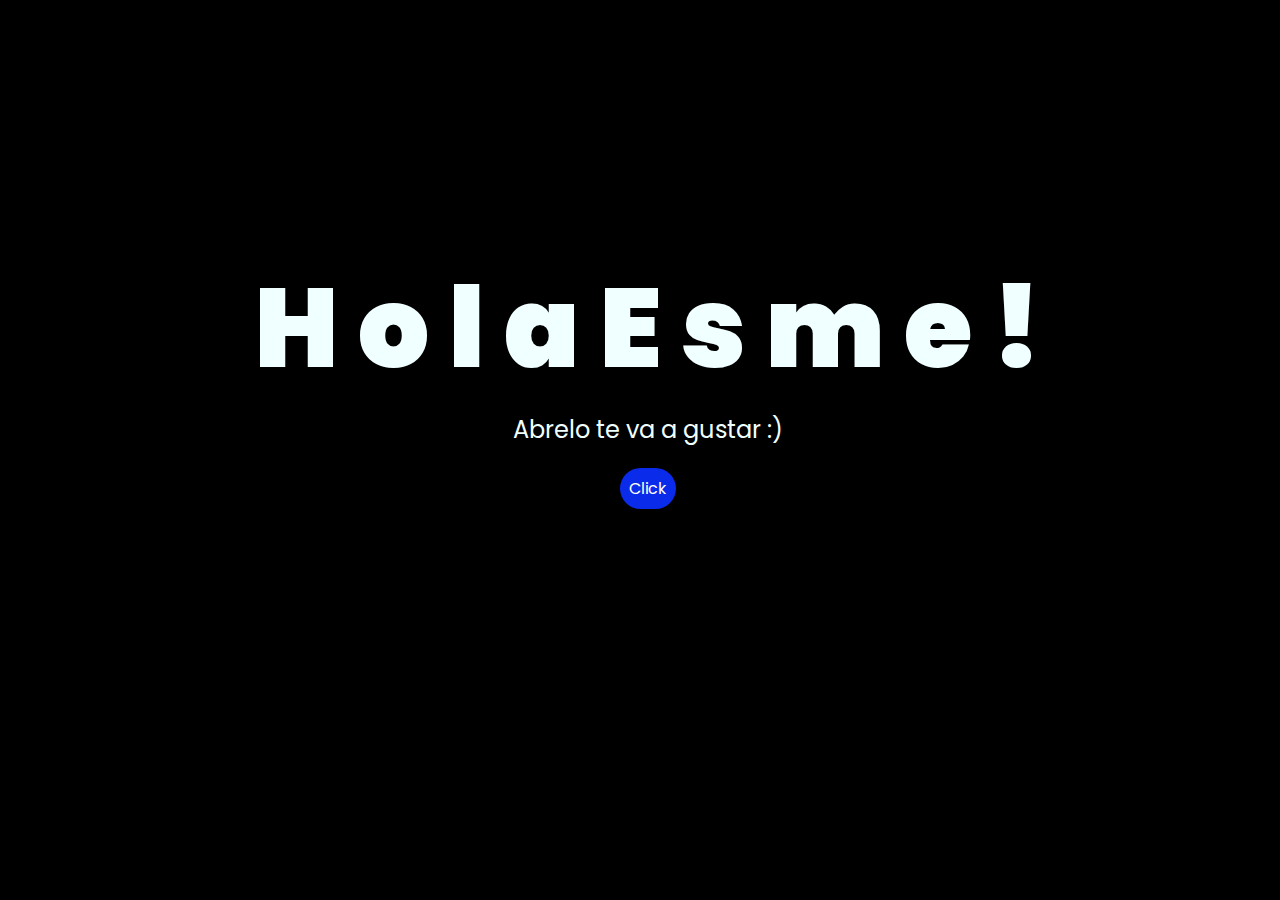
<file: index.html>
<!DOCTYPE html>
<html lang="es">

<head>
    <meta charset="UTF-8">
    <meta http-equiv="X-UA-Compatible" content="IE=edge">
    <meta name="viewport" content="width=device-width, initial-scale=1.0">
    <link rel="stylesheet" href="css/style.css">
    <link rel="icon" href="img/flowers.png" type="image/x-icon">
    <title>Flowers</title>
</head>

<body>
    <div class="greetings">
        <span>H</span>
        <span>o</span>
        <span>l</span>
        <span>a</span>
        <span>E</span>
        <span>s</span>
        <span>m</span>
        <span>e</span>
        <span>!</span>
    </div>
    <div class="description">
        <span>Abrelo te va a gustar :)</span>
    </div>
    <div class="button">
        <button class="botones">
            <a href="Flores.html" style="color: #fff;">Click</a>
        </button>
    </div>

</body>

</html>
</file>
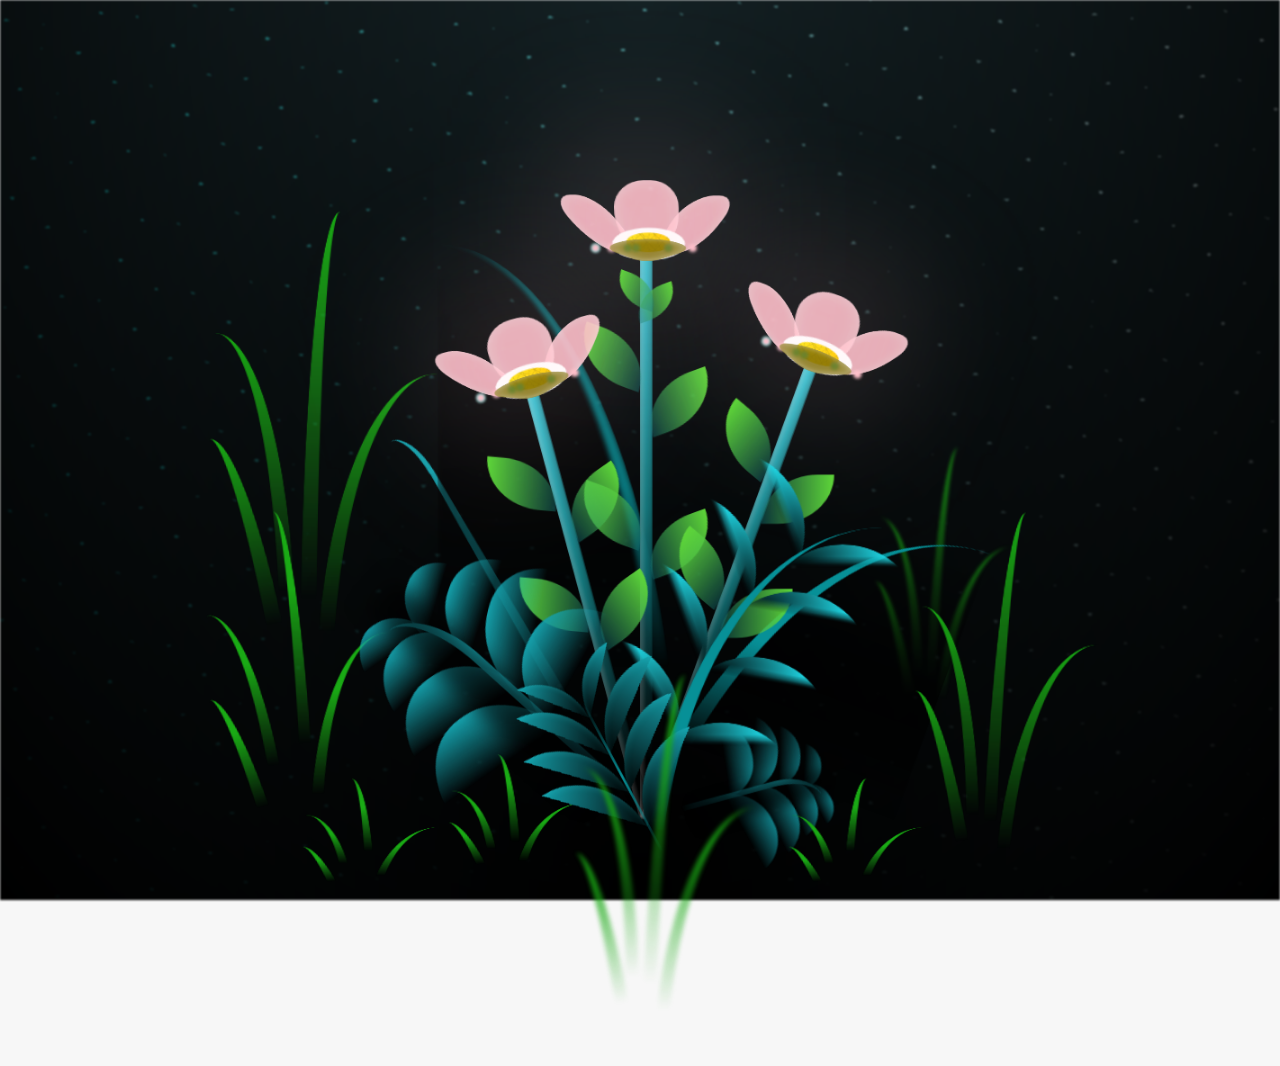
<file: Flores.html>
<!DOCTYPE html>
<html lang="es">
  <head>
    <meta charset="UTF-8" />
    <meta http-equiv="X-UA-Compatible" content="IE=edge" />
    <meta name="viewport" content="width=device-width, initial-scale=1.0" />
    <link rel="stylesheet" href="css/main.css" />
    <link rel="icon" href="img/flowers.png" type="image/x-icon" />
    <title>Flower</title>
  </head>
  <body class="container">
    <audio src="sound/ChristianBasso&HaienQiu-Flowers.mp3" autoplay></audio>
    <div id="lyrics">
     
    </div>
    <h1 class="titulo">Para ti Esme preciosa <3</h1>
  
    <div class="night"></div>
    <div class="flowers">
      <div class="flower flower--1">
        <div class="flower__leafs flower__leafs--1">
          <div class="flower__leaf flower__leaf--1"></div>
          <div class="flower__leaf flower__leaf--2"></div>
          <div class="flower__leaf flower__leaf--3"></div>
          <div class="flower__leaf flower__leaf--4"></div>
          <div class="flower__white-circle"></div>

          <div class="flower__light flower__light--1"></div>
          <div class="flower__light flower__light--2"></div>
          <div class="flower__light flower__light--3"></div>
          <div class="flower__light flower__light--4"></div>
          <div class="flower__light flower__light--5"></div>
          <div class="flower__light flower__light--6"></div>
          <div class="flower__light flower__light--7"></div>
          <div class="flower__light flower__light--8"></div>
        </div>
        <div class="flower__line">
          <div class="flower__line__leaf flower__line__leaf--1"></div>
          <div class="flower__line__leaf flower__line__leaf--2"></div>
          <div class="flower__line__leaf flower__line__leaf--3"></div>
          <div class="flower__line__leaf flower__line__leaf--4"></div>
          <div class="flower__line__leaf flower__line__leaf--5"></div>
          <div class="flower__line__leaf flower__line__leaf--6"></div>
        </div>
      </div>

      <div class="flower flower--2">
        <div class="flower__leafs flower__leafs--2">
          <div class="flower__leaf flower__leaf--1"></div>
          <div class="flower__leaf flower__leaf--2"></div>
          <div class="flower__leaf flower__leaf--3"></div>
          <div class="flower__leaf flower__leaf--4"></div>
          <div class="flower__white-circle"></div>

          <div class="flower__light flower__light--1"></div>
          <div class="flower__light flower__light--2"></div>
          <div class="flower__light flower__light--3"></div>
          <div class="flower__light flower__light--4"></div>
          <div class="flower__light flower__light--5"></div>
          <div class="flower__light flower__light--6"></div>
          <div class="flower__light flower__light--7"></div>
          <div class="flower__light flower__light--8"></div>
        </div>
        <div class="flower__line">
          <div class="flower__line__leaf flower__line__leaf--1"></div>
          <div class="flower__line__leaf flower__line__leaf--2"></div>
          <div class="flower__line__leaf flower__line__leaf--3"></div>
          <div class="flower__line__leaf flower__line__leaf--4"></div>
        </div>
      </div>

      <div class="flower flower--3">
        <div class="flower__leafs flower__leafs--3">
          <div class="flower__leaf flower__leaf--1"></div>
          <div class="flower__leaf flower__leaf--2"></div>
          <div class="flower__leaf flower__leaf--3"></div>
          <div class="flower__leaf flower__leaf--4"></div>
          <div class="flower__white-circle"></div>

          <div class="flower__light flower__light--1"></div>
          <div class="flower__light flower__light--2"></div>
          <div class="flower__light flower__light--3"></div>
          <div class="flower__light flower__light--4"></div>
          <div class="flower__light flower__light--5"></div>
          <div class="flower__light flower__light--6"></div>
          <div class="flower__light flower__light--7"></div>
          <div class="flower__light flower__light--8"></div>
        </div>
        <div class="flower__line">
          <div class="flower__line__leaf flower__line__leaf--1"></div>
          <div class="flower__line__leaf flower__line__leaf--2"></div>
          <div class="flower__line__leaf flower__line__leaf--3"></div>
          <div class="flower__line__leaf flower__line__leaf--4"></div>
        </div>
      </div>

      <div class="grow-ans" style="--d: 1.2s">
        <div class="flower__g-long">
          <div class="flower__g-long__top"></div>
          <div class="flower__g-long__bottom"></div>
        </div>
      </div>

      <div class="growing-grass">
        <div class="flower__grass flower__grass--1">
          <div class="flower__grass--top"></div>
          <div class="flower__grass--bottom"></div>
          <div class="flower__grass__leaf flower__grass__leaf--1"></div>
          <div class="flower__grass__leaf flower__grass__leaf--2"></div>
          <div class="flower__grass__leaf flower__grass__leaf--3"></div>
          <div class="flower__grass__leaf flower__grass__leaf--4"></div>
          <div class="flower__grass__leaf flower__grass__leaf--5"></div>
          <div class="flower__grass__leaf flower__grass__leaf--6"></div>
          <div class="flower__grass__leaf flower__grass__leaf--7"></div>
          <div class="flower__grass__leaf flower__grass__leaf--8"></div>
          <div class="flower__grass__overlay"></div>
        </div>
      </div>

      <div class="growing-grass">
        <div class="flower__grass flower__grass--2">
          <div class="flower__grass--top"></div>
          <div class="flower__grass--bottom"></div>
          <div class="flower__grass__leaf flower__grass__leaf--1"></div>
          <div class="flower__grass__leaf flower__grass__leaf--2"></div>
          <div class="flower__grass__leaf flower__grass__leaf--3"></div>
          <div class="flower__grass__leaf flower__grass__leaf--4"></div>
          <div class="flower__grass__leaf flower__grass__leaf--5"></div>
          <div class="flower__grass__leaf flower__grass__leaf--6"></div>
          <div class="flower__grass__leaf flower__grass__leaf--7"></div>
          <div class="flower__grass__leaf flower__grass__leaf--8"></div>
          <div class="flower__grass__overlay"></div>
        </div>
      </div>

      <div class="grow-ans" style="--d: 2.4s">
        <div class="flower__g-right flower__g-right--1">
          <div class="leaf"></div>
        </div>
      </div>

      <div class="grow-ans" style="--d: 2.8s">
        <div class="flower__g-right flower__g-right--2">
          <div class="leaf"></div>
        </div>
      </div>

      <div class="grow-ans" style="--d: 2.8s">
        <div class="flower__g-front">
          <div
            class="flower__g-front__leaf-wrapper flower__g-front__leaf-wrapper--1"
          >
            <div class="flower__g-front__leaf"></div>
          </div>
          <div
            class="flower__g-front__leaf-wrapper flower__g-front__leaf-wrapper--2"
          >
            <div class="flower__g-front__leaf"></div>
          </div>
          <div
            class="flower__g-front__leaf-wrapper flower__g-front__leaf-wrapper--3"
          >
            <div class="flower__g-front__leaf"></div>
          </div>
          <div
            class="flower__g-front__leaf-wrapper flower__g-front__leaf-wrapper--4"
          >
            <div class="flower__g-front__leaf"></div>
          </div>
          <div
            class="flower__g-front__leaf-wrapper flower__g-front__leaf-wrapper--5"
          >
            <div class="flower__g-front__leaf"></div>
          </div>
          <div
            class="flower__g-front__leaf-wrapper flower__g-front__leaf-wrapper--6"
          >
            <div class="flower__g-front__leaf"></div>
          </div>
          <div
            class="flower__g-front__leaf-wrapper flower__g-front__leaf-wrapper--7"
          >
            <div class="flower__g-front__leaf"></div>
          </div>
          <div
            class="flower__g-front__leaf-wrapper flower__g-front__leaf-wrapper--8"
          >
            <div class="flower__g-front__leaf"></div>
          </div>
          <div class="flower__g-front__line"></div>
        </div>
      </div>

      <div class="grow-ans" style="--d: 3.2s">
        <div class="flower__g-fr">
          <div class="leaf"></div>
          <div class="flower__g-fr__leaf flower__g-fr__leaf--1"></div>
          <div class="flower__g-fr__leaf flower__g-fr__leaf--2"></div>
          <div class="flower__g-fr__leaf flower__g-fr__leaf--3"></div>
          <div class="flower__g-fr__leaf flower__g-fr__leaf--4"></div>
          <div class="flower__g-fr__leaf flower__g-fr__leaf--5"></div>
          <div class="flower__g-fr__leaf flower__g-fr__leaf--6"></div>
          <div class="flower__g-fr__leaf flower__g-fr__leaf--7"></div>
          <div class="flower__g-fr__leaf flower__g-fr__leaf--8"></div>
        </div>
      </div>

      <div class="long-g long-g--0">
        <div class="grow-ans" style="--d: 3s">
          <div class="leaf leaf--0"></div>
        </div>
        <div class="grow-ans" style="--d: 2.2s">
          <div class="leaf leaf--1"></div>
        </div>
        <div class="grow-ans" style="--d: 3.4s">
          <div class="leaf leaf--2"></div>
        </div>
        <div class="grow-ans" style="--d: 3.6s">
          <div class="leaf leaf--3"></div>
        </div>
      </div>

      <div class="long-g long-g--1">
        <div class="grow-ans" style="--d: 3.6s">
          <div class="leaf leaf--0"></div>
        </div>
        <div class="grow-ans" style="--d: 3.8s">
          <div class="leaf leaf--1"></div>
        </div>
        <div class="grow-ans" style="--d: 4s">
          <div class="leaf leaf--2"></div>
        </div>
        <div class="grow-ans" style="--d: 4.2s">
          <div class="leaf leaf--3"></div>
        </div>
      </div>

      <div class="long-g long-g--2">
        <div class="grow-ans" style="--d: 4s">
          <div class="leaf leaf--0"></div>
        </div>
        <div class="grow-ans" style="--d: 4.2s">
          <div class="leaf leaf--1"></div>
        </div>
        <div class="grow-ans" style="--d: 4.4s">
          <div class="leaf leaf--2"></div>
        </div>
        <div class="grow-ans" style="--d: 4.6s">
          <div class="leaf leaf--3"></div>
        </div>
      </div>

      <div class="long-g long-g--3">
        <div class="grow-ans" style="--d: 4s">
          <div class="leaf leaf--0"></div>
        </div>
        <div class="grow-ans" style="--d: 4.2s">
          <div class="leaf leaf--1"></div>
        </div>
        <div class="grow-ans" style="--d: 3s">
          <div class="leaf leaf--2"></div>
        </div>
        <div class="grow-ans" style="--d: 3.6s">
          <div class="leaf leaf--3"></div>
        </div>
      </div>

      <div class="long-g long-g--4">
        <div class="grow-ans" style="--d: 4s">
          <div class="leaf leaf--0"></div>
        </div>
        <div class="grow-ans" style="--d: 4.2s">
          <div class="leaf leaf--1"></div>
        </div>
        <div class="grow-ans" style="--d: 3s">
          <div class="leaf leaf--2"></div>
        </div>
        <div class="grow-ans" style="--d: 3.6s">
          <div class="leaf leaf--3"></div>
        </div>
      </div>

      <div class="long-g long-g--5">
        <div class="grow-ans" style="--d: 4s">
          <div class="leaf leaf--0"></div>
        </div>
        <div class="grow-ans" style="--d: 4.2s">
          <div class="leaf leaf--1"></div>
        </div>
        <div class="grow-ans" style="--d: 3s">
          <div class="leaf leaf--2"></div>
        </div>
        <div class="grow-ans" style="--d: 3.6s">
          <div class="leaf leaf--3"></div>
        </div>
      </div>

      <div class="long-g long-g--6">
        <div class="grow-ans" style="--d: 4.2s">
          <div class="leaf leaf--0"></div>
        </div>
        <div class="grow-ans" style="--d: 4.4s">
          <div class="leaf leaf--1"></div>
        </div>
        <div class="grow-ans" style="--d: 4.6s">
          <div class="leaf leaf--2"></div>
        </div>
        <div class="grow-ans" style="--d: 4.8s">
          <div class="leaf leaf--3"></div>
        </div>
      </div>

      <div class="long-g long-g--7">
        <div class="grow-ans" style="--d: 3s">
          <div class="leaf leaf--0"></div>
        </div>
        <div class="grow-ans" style="--d: 3.2s">
          <div class="leaf leaf--1"></div>
        </div>
        <div class="grow-ans" style="--d: 3.5s">
          <div class="leaf leaf--2"></div>
        </div>
        <div class="grow-ans" style="--d: 3.6s">
          <div class="leaf leaf--3"></div>
        </div>
      </div>
    </div>
    <script src="anim.js"></script>
    <script src="main.js"></script>
  </body>
</html>
</file>
<file: css/style.css>
@import url('https://fonts.googleapis.com/css2?family=Poppins:ital,wght@0,500;1,900&display=swap');
*{
    font-family: 'Poppins',cursive;
}
body{
    color: azure;
    width: 100%;
    height: 82vh;
    display: flex;
    flex-direction: column;
    align-items: center;
    justify-content: center;
    background-color: black;
    /* padding-top: -30; */
}

.botones{
    padding: 9px;
    border-radius: 80px;
    background-color: transparent;
    border: none;
}

.botones a{
    background-color: #0a2be9;
    padding: 9px;
    border-radius: 80px;
    -webkit-border-radius: 80px;
    -moz-border-radius: 80px;
    -ms-border-radius: 80px;
    -o-border-radius: 80px;

}

.botones a:focus{
    background-color: rgb(50, 194, 194);
}

.greetings{
    font-size: 7rem;
    font-weight: 900;
}
.greetings > span{
    animation: glow 2.5s ease-in-out infinite;
}
@keyframes glow{
    0%, 100%{
        color: #fff;
        text-shadow: 0 0 12px #39c6d6, 0 0 50px #39c6d6, 0 0 100px #39c6d6;
    }
    10%, 90%{
        color: #111;
        text-shadow: none;
    }
}
.greetings > span:nth-child(2){
    animation-delay: .2s ;
}
.greetings > span:nth-child(3){
    animation-delay: .4s ;
}
.greetings > span:nth-child(4){
    animation-delay: .6s;
}
.greetings > span:nth-child(5){
    animation-delay: .8s;
}
.greetings > span:nth-child(6){
    animation-delay: 1s;
}
.greetings > span:nth-child(7){
    animation-delay: 1.2s;
}
.greetings > span:nth-child(8){
    animation-delay: 1.4s;
}
.greetings > span:nth-child(9){
    animation-delay: 1.6s;
}

.description{
    font-size: 1.5rem;
    margin-bottom: 20px;
}

.button a{
    text-decoration: none;
    font-size: 1rem;
    color: #111;
}

@media screen and (max-width:574px){
    .greetings{
        display: block;
        font-size: 4rem;
        font-weight: 800;
        text-align: center;
    }
    .description{
        font-size: 2rem;
    }
    
    .button a{
        font-size: 1rem;
    }
}
</file>
<file: css/main.css>
*,
*::after,
*::before {
  padding: 0;
  margin: 0;
  box-sizing: border-box;
}

:root {
  --dark-color: #000;
}

body {
  display: flex;
  align-items: flex-end;
  justify-content: center;
  min-height: 100vh;
  background-color: var(--dark-color);
  overflow: hidden;
  perspective: 1000px;
}

#lyrics {
  font-size: 28px;
  font-family: "Franklin Gothic Medium", "Arial Narrow", Arial, sans-serif;
  color: white;
  position: absolute;
  margin-bottom: 20%;
  z-index: 1;
  font-weight: bold;
  letter-spacing: 4px;
}
@media only screen and (max-width: 600px) {
  /* Estilos específicos para dispositivos con un ancho máximo de 600px */
  #lyrics {
      font-size: 14px; /* Reduce el tamaño del texto para dispositivos más pequeños */
      margin-bottom: 530px;
      letter-spacing: 3px;
  }

}
.titulo {
  margin-bottom: 180px;
  font-family: "Arial Narrow", Arial, sans-serif;
  color: greenyellow;
  position: absolute;
  font-weight: bold;
  letter-spacing: 10px;
  opacity: 0;
  animation: fadeIn 3s ease-in-out forwards;
  text-align: center;
}
@keyframes fadeIn {
  from {
    opacity: 0;
  }
  to {
    opacity: 1;
  }
}

.night {
  z-index: -1;
  position: absolute;
  left: 50%;
  top: 0;
  transform: translateX(-50%);
  width: 100%;
  height: 100%;
  filter: blur(0.1vmin);
  background-image: radial-gradient(
      ellipse at top,
      transparent 0%,
      var(--dark-color)
    ),
    radial-gradient(
      ellipse at bottom,
      var(--dark-color),
      rgba(145, 233, 255, 0.2)
    ),
    repeating-linear-gradient(
      220deg,
      rgb(0, 0, 0) 0px,
      rgb(0, 0, 0) 19px,
      transparent 19px,
      transparent 22px
    ),
    repeating-linear-gradient(
      189deg,
      rgb(0, 0, 0) 0px,
      rgb(0, 0, 0) 19px,
      transparent 19px,
      transparent 22px
    ),
    repeating-linear-gradient(
      148deg,
      rgb(0, 0, 0) 0px,
      rgb(0, 0, 0) 19px,
      transparent 19px,
      transparent 22px
    ),
    linear-gradient(90deg, rgb(0, 255, 250), rgb(240, 240, 240));
}

.flowers {
  position: relative;
  transform: scale(0.9);
  /*margin-bottom: 100px;
  */
}

@media only screen and (max-width: 600px) {
  /* Estilos específicos para dispositivos con un ancho máximo de 600px */
.flowers {
      font-size: 14px;
      margin-bottom: 35%;
      letter-spacing: 3px;
      transform: scale(1.0);
}

}

.flower {
  position: absolute;
  bottom: 10vmin;
  transform-origin: bottom center;
  z-index: 10;
  --fl-speed: 0.8s;
}
.flower--1 {
  -webkit-animation: moving-flower-1 4s linear infinite;
  animation: moving-flower-1 4s linear infinite;
}
.flower--1 .flower__line {
  height: 70vmin;
  -webkit-animation-delay: 0.3s;
  animation-delay: 0.3s;
}
.flower--1 .flower__line__leaf--1 {
  -webkit-animation: blooming-leaf-right var(--fl-speed) 1.6s backwards;
  animation: blooming-leaf-right var(--fl-speed) 1.6s backwards;
}
.flower--1 .flower__line__leaf--2 {
  -webkit-animation: blooming-leaf-right var(--fl-speed) 1.4s backwards;
  animation: blooming-leaf-right var(--fl-speed) 1.4s backwards;
}
.flower--1 .flower__line__leaf--3 {
  -webkit-animation: blooming-leaf-left var(--fl-speed) 1.2s backwards;
  animation: blooming-leaf-left var(--fl-speed) 1.2s backwards;
}
.flower--1 .flower__line__leaf--4 {
  -webkit-animation: blooming-leaf-left var(--fl-speed) 1s backwards;
  animation: blooming-leaf-left var(--fl-speed) 1s backwards;
}
.flower--1 .flower__line__leaf--5 {
  -webkit-animation: blooming-leaf-right var(--fl-speed) 1.8s backwards;
  animation: blooming-leaf-right var(--fl-speed) 1.8s backwards;
}
.flower--1 .flower__line__leaf--6 {
  -webkit-animation: blooming-leaf-left var(--fl-speed) 2s backwards;
  animation: blooming-leaf-left var(--fl-speed) 2s backwards;
}
.flower--2 {
  left: 50%;
  transform: rotate(20deg);
  -webkit-animation: moving-flower-2 4s linear infinite;
  animation: moving-flower-2 4s linear infinite;
}
.flower--2 .flower__line {
  height: 60vmin;
  -webkit-animation-delay: 0.6s;
  animation-delay: 0.6s;
}
.flower--2 .flower__line__leaf--1 {
  -webkit-animation: blooming-leaf-right var(--fl-speed) 1.9s backwards;
  animation: blooming-leaf-right var(--fl-speed) 1.9s backwards;
}
.flower--2 .flower__line__leaf--2 {
  -webkit-animation: blooming-leaf-right var(--fl-speed) 1.7s backwards;
  animation: blooming-leaf-right var(--fl-speed) 1.7s backwards;
}
.flower--2 .flower__line__leaf--3 {
  -webkit-animation: blooming-leaf-left var(--fl-speed) 1.5s backwards;
  animation: blooming-leaf-left var(--fl-speed) 1.5s backwards;
}
.flower--2 .flower__line__leaf--4 {
  -webkit-animation: blooming-leaf-left var(--fl-speed) 1.3s backwards;
  animation: blooming-leaf-left var(--fl-speed) 1.3s backwards;
}
.flower--3 {
  left: 50%;
  transform: rotate(-15deg);
  -webkit-animation: moving-flower-3 4s linear infinite;
  animation: moving-flower-3 4s linear infinite;
}
.flower--3 .flower__line {
  -webkit-animation-delay: 0.9s;
  animation-delay: 0.9s;
}
.flower--3 .flower__line__leaf--1 {
  -webkit-animation: blooming-leaf-right var(--fl-speed) 2.5s backwards;
  animation: blooming-leaf-right var(--fl-speed) 2.5s backwards;
}
.flower--3 .flower__line__leaf--2 {
  -webkit-animation: blooming-leaf-right var(--fl-speed) 2.3s backwards;
  animation: blooming-leaf-right var(--fl-speed) 2.3s backwards;
}
.flower--3 .flower__line__leaf--3 {
  -webkit-animation: blooming-leaf-left var(--fl-speed) 2.1s backwards;
  animation: blooming-leaf-left var(--fl-speed) 2.1s backwards;
}
.flower--3 .flower__line__leaf--4 {
  -webkit-animation: blooming-leaf-left var(--fl-speed) 1.9s backwards;
  animation: blooming-leaf-left var(--fl-speed) 1.9s backwards;
}
.flower__leafs {
  position: relative;
  -webkit-animation: blooming-flower 2s backwards;
  animation: blooming-flower 2s backwards;
}
.flower__leafs--1 {
  -webkit-animation-delay: 1.1s;
  animation-delay: 1.1s;
}
.flower__leafs--2 {
  -webkit-animation-delay: 1.4s;
  animation-delay: 1.4s;
}
.flower__leafs--3 {
  -webkit-animation-delay: 1.7s;
  animation-delay: 1.7s;
}
.flower__leafs::after {
  content: "";
  position: absolute;
  left: 0;
  top: 0;
  transform: translate(-50%, -100%);
  width: 8vmin;
  height: 8vmin;
  background-color: pink;
  /* background-color: #fd2525; */
  filter: blur(10vmin);
}
.flower__leaf {
  position: absolute;
  bottom: 0;
  left: 50%;
  width: 8vmin;
  height: 11vmin;
  border-radius: 51% 49% 47% 53%/44% 45% 55% 69%;
  background-color: #253bfd;
  background-color: pink;
  transform-origin: bottom center;
  opacity: 0.9;
  box-shadow: inset 0 0 2vmin rgba(255, 255, 255, 0.5);
}
.flower__leaf--1 {
  transform: translate(-10%, 1%) rotateY(40deg) rotateX(-50deg);
}
.flower__leaf--2 {
  transform: translate(-50%, -4%) rotateX(40deg);
}
.flower__leaf--3 {
  transform: translate(-90%, 0%) rotateY(45deg) rotateX(50deg);
}
.flower__leaf--4 {
  width: 8vmin;
  height: 8vmin;
  transform-origin: bottom left;
  border-radius: 4vmin 10vmin 4vmin 4vmin;
  transform: translate(0%, 18%) rotateX(70deg) rotate(-43deg);
  background-color: #7c6901;
  z-index: 1;
  opacity: 0.8;
}
.flower__white-circle {
  position: absolute;
  left: -3.5vmin;
  top: -3vmin;
  width: 9vmin;
  height: 4vmin;
  border-radius: 50%;
  background-color: #fff;
}
.flower__white-circle::after {
  content: "";
  position: absolute;
  left: 50%;
  top: 45%;
  transform: translate(-50%, -50%);
  width: 60%;
  height: 60%;
  border-radius: inherit;
  background-image: repeating-linear-gradient(
      135deg,
      rgba(0, 0, 0, 0.03) 0px,
      rgba(0, 0, 0, 0.03) 1px,
      transparent 1px,
      transparent 12px
    ),
    repeating-linear-gradient(
      45deg,
      rgba(0, 0, 0, 0.03) 0px,
      rgba(0, 0, 0, 0.03) 1px,
      transparent 1px,
      transparent 12px
    ),
    repeating-linear-gradient(
      67.5deg,
      rgba(0, 0, 0, 0.03) 0px,
      rgba(0, 0, 0, 0.03) 1px,
      transparent 1px,
      transparent 12px
    ),
    repeating-linear-gradient(
      135deg,
      rgba(0, 0, 0, 0.03) 0px,
      rgba(0, 0, 0, 0.03) 1px,
      transparent 1px,
      transparent 12px
    ),
    repeating-linear-gradient(
      45deg,
      rgba(0, 0, 0, 0.03) 0px,
      rgba(0, 0, 0, 0.03) 1px,
      transparent 1px,
      transparent 12px
    ),
    repeating-linear-gradient(
      112.5deg,
      rgba(0, 0, 0, 0.03) 0px,
      rgba(0, 0, 0, 0.03) 1px,
      transparent 1px,
      transparent 12px
    ),
    repeating-linear-gradient(
      112.5deg,
      rgba(0, 0, 0, 0.03) 0px,
      rgba(0, 0, 0, 0.03) 1px,
      transparent 1px,
      transparent 12px
    ),
    repeating-linear-gradient(
      45deg,
      rgba(0, 0, 0, 0.03) 0px,
      rgba(0, 0, 0, 0.03) 1px,
      transparent 1px,
      transparent 12px
    ),
    repeating-linear-gradient(
      22.5deg,
      rgba(0, 0, 0, 0.03) 0px,
      rgba(0, 0, 0, 0.03) 1px,
      transparent 1px,
      transparent 12px
    ),
    repeating-linear-gradient(
      45deg,
      rgba(0, 0, 0, 0.03) 0px,
      rgba(0, 0, 0, 0.03) 1px,
      transparent 1px,
      transparent 12px
    ),
    repeating-linear-gradient(
      22.5deg,
      rgba(0, 0, 0, 0.03) 0px,
      rgba(0, 0, 0, 0.03) 1px,
      transparent 1px,
      transparent 12px
    ),
    repeating-linear-gradient(
      135deg,
      rgba(0, 0, 0, 0.03) 0px,
      rgba(0, 0, 0, 0.03) 1px,
      transparent 1px,
      transparent 12px
    ),
    repeating-linear-gradient(
      157.5deg,
      rgba(0, 0, 0, 0.03) 0px,
      rgba(0, 0, 0, 0.03) 1px,
      transparent 1px,
      transparent 12px
    ),
    repeating-linear-gradient(
      67.5deg,
      rgba(0, 0, 0, 0.03) 0px,
      rgba(0, 0, 0, 0.03) 1px,
      transparent 1px,
      transparent 12px
    ),
    repeating-linear-gradient(
      67.5deg,
      rgba(0, 0, 0, 0.03) 0px,
      rgba(0, 0, 0, 0.03) 1px,
      transparent 1px,
      transparent 12px
    ),
    linear-gradient(90deg, rgb(255, 235, 18), rgb(255, 206, 0));
}
.flower__line {
  height: 55vmin;
  width: 1.5vmin;
  background-image: linear-gradient(
      to left,
      rgba(0, 0, 0, 0.2),
      transparent,
      rgba(255, 255, 255, 0.2)
    ),
    linear-gradient(to top, transparent 10%, #14757a, #39c6d6);
  box-shadow: inset 0 0 2px rgba(0, 0, 0, 0.5);
  -webkit-animation: grow-flower-tree 4s backwards;
  animation: grow-flower-tree 4s backwards;
}
.flower__line__leaf {
  --w: 7vmin;
  --h: calc(var(--w) + 2vmin);
  position: absolute;
  top: 20%;
  left: 90%;
  width: var(--w);
  height: var(--h);
  border-top-right-radius: var(--h);
  border-bottom-left-radius: var(--h);
  background-image: linear-gradient(to top, rgba(20, 117, 122, 0.4), #5ed639);
}
.flower__line__leaf--1 {
  transform: rotate(70deg) rotateY(30deg);
}
.flower__line__leaf--2 {
  top: 45%;
  transform: rotate(70deg) rotateY(30deg);
}
.flower__line__leaf--3,
.flower__line__leaf--4,
.flower__line__leaf--6 {
  border-top-right-radius: 0;
  border-bottom-left-radius: 0;
  border-top-left-radius: var(--h);
  border-bottom-right-radius: var(--h);
  left: -460%;
  top: 12%;
  transform: rotate(-70deg) rotateY(30deg);
}
.flower__line__leaf--4 {
  top: 40%;
}
.flower__line__leaf--5 {
  top: 0;
  transform-origin: left;
  transform: rotate(70deg) rotateY(30deg) scale(0.6);
}
.flower__line__leaf--6 {
  top: -2%;
  left: -450%;
  transform-origin: right;
  transform: rotate(-70deg) rotateY(30deg) scale(0.6);
}
.flower__light {
  position: absolute;
  bottom: 0vmin;
  width: 1vmin;
  height: 1vmin;
  background-color: rgb(25, 236, 219);
  border-radius: 50%;
  filter: blur(0.2vmin);
  -webkit-animation: light-ans 4s linear infinite backwards;
  animation: light-ans 4s linear infinite backwards;
}
.flower__light:nth-child(odd) {
  background-color: pink;
}
.flower__light--1 {
  left: -2vmin;
  -webkit-animation-delay: 1s;
  animation-delay: 1s;
}
.flower__light--2 {
  left: 3vmin;
  -webkit-animation-delay: 0.5s;
  animation-delay: 0.5s;
}
.flower__light--3 {
  left: -6vmin;
  -webkit-animation-delay: 0.3s;
  animation-delay: 0.3s;
}
.flower__light--4 {
  left: 6vmin;
  -webkit-animation-delay: 0.9s;
  animation-delay: 0.9s;
}
.flower__light--5 {
  left: -1vmin;
  -webkit-animation-delay: 1.5s;
  animation-delay: 1.5s;
}
.flower__light--6 {
  left: -4vmin;
  -webkit-animation-delay: 3s;
  animation-delay: 3s;
}
.flower__light--7 {
  left: 3vmin;
  -webkit-animation-delay: 2s;
  animation-delay: 2s;
}
.flower__light--8 {
  left: -6vmin;
  -webkit-animation-delay: 3.5s;
  animation-delay: 3.5s;
}
.flower__grass {
  --c: #159faa;
  --line-w: 1.5vmin;
  position: absolute;
  bottom: 12vmin;
  left: -7vmin;
  display: flex;
  flex-direction: column;
  align-items: flex-end;
  z-index: 20;
  transform-origin: bottom center;
  transform: rotate(-48deg) rotateY(40deg);
}
.flower__grass--1 {
  -webkit-animation: moving-grass 2s linear infinite;
  animation: moving-grass 2s linear infinite;
}
.flower__grass--2 {
  left: 2vmin;
  bottom: 10vmin;
  transform: scale(0.5) rotate(75deg) rotateX(10deg) rotateY(-200deg);
  opacity: 0.8;
  z-index: 0;
  -webkit-animation: moving-grass--2 1.5s linear infinite;
  animation: moving-grass--2 1.5s linear infinite;
}
.flower__grass--top {
  width: 7vmin;
  height: 10vmin;
  border-top-right-radius: 100%;
  border-right: var(--line-w) solid var(--c);
  transform-origin: bottom center;
  transform: rotate(-2deg);
}
.flower__grass--bottom {
  margin-top: -2px;
  width: var(--line-w);
  height: 25vmin;
  background-image: linear-gradient(to top, transparent, var(--c));
}
.flower__grass__leaf {
  --size: 10vmin;
  position: absolute;
  width: calc(var(--size) * 2.1);
  height: var(--size);
  border-top-left-radius: var(--size);
  border-top-right-radius: var(--size);
  background-image: linear-gradient(
    to top,
    transparent,
    transparent 30%,
    var(--c)
  );
  z-index: 100;
}
.flower__grass__leaf--1 {
  top: -6%;
  left: 30%;
  --size: 6vmin;
  transform: rotate(-20deg);
  -webkit-animation: growing-grass-ans--1 2s 2.6s backwards;
  animation: growing-grass-ans--1 2s 2.6s backwards;
}
@-webkit-keyframes growing-grass-ans--1 {
  0% {
    transform-origin: bottom left;
    transform: rotate(-20deg) scale(0);
  }
}
@keyframes growing-grass-ans--1 {
  0% {
    transform-origin: bottom left;
    transform: rotate(-20deg) scale(0);
  }
}
.flower__grass__leaf--2 {
  top: -5%;
  left: -110%;
  --size: 6vmin;
  transform: rotate(10deg);
  -webkit-animation: growing-grass-ans--2 2s 2.4s linear backwards;
  animation: growing-grass-ans--2 2s 2.4s linear backwards;
}
@-webkit-keyframes growing-grass-ans--2 {
  0% {
    transform-origin: bottom right;
    transform: rotate(10deg) scale(0);
  }
}
@keyframes growing-grass-ans--2 {
  0% {
    transform-origin: bottom right;
    transform: rotate(10deg) scale(0);
  }
}
.flower__grass__leaf--3 {
  top: 5%;
  left: 60%;
  --size: 8vmin;
  transform: rotate(-18deg) rotateX(-20deg);
  -webkit-animation: growing-grass-ans--3 2s 2.2s linear backwards;
  animation: growing-grass-ans--3 2s 2.2s linear backwards;
}
@-webkit-keyframes growing-grass-ans--3 {
  0% {
    transform-origin: bottom left;
    transform: rotate(-18deg) rotateX(-20deg) scale(0);
  }
}
@keyframes growing-grass-ans--3 {
  0% {
    transform-origin: bottom left;
    transform: rotate(-18deg) rotateX(-20deg) scale(0);
  }
}
.flower__grass__leaf--4 {
  top: 6%;
  left: -135%;
  --size: 8vmin;
  transform: rotate(2deg);
  -webkit-animation: growing-grass-ans--4 2s 2s linear backwards;
  animation: growing-grass-ans--4 2s 2s linear backwards;
}
@-webkit-keyframes growing-grass-ans--4 {
  0% {
    transform-origin: bottom right;
    transform: rotate(2deg) scale(0);
  }
}
@keyframes growing-grass-ans--4 {
  0% {
    transform-origin: bottom right;
    transform: rotate(2deg) scale(0);
  }
}
.flower__grass__leaf--5 {
  top: 20%;
  left: 60%;
  --size: 10vmin;
  transform: rotate(-24deg) rotateX(-20deg);
  -webkit-animation: growing-grass-ans--5 2s 1.8s linear backwards;
  animation: growing-grass-ans--5 2s 1.8s linear backwards;
}
@-webkit-keyframes growing-grass-ans--5 {
  0% {
    transform-origin: bottom left;
    transform: rotate(-24deg) rotateX(-20deg) scale(0);
  }
}
@keyframes growing-grass-ans--5 {
  0% {
    transform-origin: bottom left;
    transform: rotate(-24deg) rotateX(-20deg) scale(0);
  }
}
.flower__grass__leaf--6 {
  top: 22%;
  left: -180%;
  --size: 10vmin;
  transform: rotate(10deg);
  -webkit-animation: growing-grass-ans--6 2s 1.6s linear backwards;
  animation: growing-grass-ans--6 2s 1.6s linear backwards;
}
@-webkit-keyframes growing-grass-ans--6 {
  0% {
    transform-origin: bottom right;
    transform: rotate(10deg) scale(0);
  }
}
@keyframes growing-grass-ans--6 {
  0% {
    transform-origin: bottom right;
    transform: rotate(10deg) scale(0);
  }
}
.flower__grass__leaf--7 {
  top: 39%;
  left: 70%;
  --size: 10vmin;
  transform: rotate(-10deg);
  -webkit-animation: growing-grass-ans--7 2s 1.4s linear backwards;
  animation: growing-grass-ans--7 2s 1.4s linear backwards;
}
@-webkit-keyframes growing-grass-ans--7 {
  0% {
    transform-origin: bottom left;
    transform: rotate(-10deg) scale(0);
  }
}
@keyframes growing-grass-ans--7 {
  0% {
    transform-origin: bottom left;
    transform: rotate(-10deg) scale(0);
  }
}
.flower__grass__leaf--8 {
  top: 40%;
  left: -215%;
  --size: 11vmin;
  transform: rotate(10deg);
  -webkit-animation: growing-grass-ans--8 2s 1.2s linear backwards;
  animation: growing-grass-ans--8 2s 1.2s linear backwards;
}
@-webkit-keyframes growing-grass-ans--8 {
  0% {
    transform-origin: bottom right;
    transform: rotate(10deg) scale(0);
  }
}
@keyframes growing-grass-ans--8 {
  0% {
    transform-origin: bottom right;
    transform: rotate(10deg) scale(0);
  }
}
.flower__grass__overlay {
  position: absolute;
  top: -10%;
  right: 0%;
  width: 100%;
  height: 100%;
  background-color: rgba(0, 0, 0, 0.6);
  filter: blur(1.5vmin);
  z-index: 100;
}
.flower__g-long {
  --w: 2vmin;
  --h: 6vmin;
  --c: #159faa;
  position: absolute;
  bottom: 10vmin;
  left: -3vmin;
  transform-origin: bottom center;
  transform: rotate(-30deg) rotateY(-20deg);
  display: flex;
  flex-direction: column;
  align-items: flex-end;
  -webkit-animation: flower-g-long-ans 3s linear infinite;
  animation: flower-g-long-ans 3s linear infinite;
}
@-webkit-keyframes flower-g-long-ans {
  0%,
  100% {
    transform: rotate(-30deg) rotateY(-20deg);
  }
  50% {
    transform: rotate(-32deg) rotateY(-20deg);
  }
}
@keyframes flower-g-long-ans {
  0%,
  100% {
    transform: rotate(-30deg) rotateY(-20deg);
  }
  50% {
    transform: rotate(-32deg) rotateY(-20deg);
  }
}
.flower__g-long__top {
  top: calc(var(--h) * -1);
  width: calc(var(--w) + 1vmin);
  height: var(--h);
  border-top-right-radius: 100%;
  border-right: 0.7vmin solid var(--c);
  transform: translate(-0.7vmin, 1vmin);
}
.flower__g-long__bottom {
  width: var(--w);
  height: 50vmin;
  transform-origin: bottom center;
  background-image: linear-gradient(to top, transparent 30%, var(--c));
  box-shadow: inset 0 0 2px rgba(0, 0, 0, 0.5);
  -webkit-clip-path: polygon(35% 0, 65% 1%, 100% 100%, 0% 100%);
  clip-path: polygon(35% 0, 65% 1%, 100% 100%, 0% 100%);
}
.flower__g-right {
  position: absolute;
  bottom: 6vmin;
  left: -2vmin;
  transform-origin: bottom left;
  transform: rotate(20deg);
}
.flower__g-right .leaf {
  width: 30vmin;
  height: 50vmin;
  border-top-left-radius: 100%;
  border-left: 2vmin solid #079097;
  background-image: linear-gradient(
    to bottom,
    transparent,
    var(--dark-color) 60%
  );
  -webkit-mask-image: linear-gradient(to top, transparent 30%, #079097 60%);
}
.flower__g-right--1 {
  -webkit-animation: flower-g-right-ans 2.5s linear infinite;
  animation: flower-g-right-ans 2.5s linear infinite;
}
.flower__g-right--2 {
  left: 5vmin;
  transform: rotateY(-180deg);
  -webkit-animation: flower-g-right-ans--2 3s linear infinite;
  animation: flower-g-right-ans--2 3s linear infinite;
}
.flower__g-right--2 .leaf {
  height: 75vmin;
  filter: blur(0.3vmin);
  opacity: 0.8;
}
@-webkit-keyframes flower-g-right-ans {
  0%,
  100% {
    transform: rotate(20deg);
  }
  50% {
    transform: rotate(24deg) rotateX(-20deg);
  }
}
@keyframes flower-g-right-ans {
  0%,
  100% {
    transform: rotate(20deg);
  }
  50% {
    transform: rotate(24deg) rotateX(-20deg);
  }
}
@-webkit-keyframes flower-g-right-ans--2 {
  0%,
  100% {
    transform: rotateY(-180deg) rotate(0deg) rotateX(-20deg);
  }
  50% {
    transform: rotateY(-180deg) rotate(6deg) rotateX(-20deg);
  }
}
@keyframes flower-g-right-ans--2 {
  0%,
  100% {
    transform: rotateY(-180deg) rotate(0deg) rotateX(-20deg);
  }
  50% {
    transform: rotateY(-180deg) rotate(6deg) rotateX(-20deg);
  }
}
.flower__g-front {
  position: absolute;
  bottom: 6vmin;
  left: 2.5vmin;
  z-index: 100;
  transform-origin: bottom center;
  transform: rotate(-28deg) rotateY(30deg) scale(1.04);
  -webkit-animation: flower__g-front-ans 2s linear infinite;
  animation: flower__g-front-ans 2s linear infinite;
}
@-webkit-keyframes flower__g-front-ans {
  0%,
  100% {
    transform: rotate(-28deg) rotateY(30deg) scale(1.04);
  }
  50% {
    transform: rotate(-35deg) rotateY(40deg) scale(1.04);
  }
}
@keyframes flower__g-front-ans {
  0%,
  100% {
    transform: rotate(-28deg) rotateY(30deg) scale(1.04);
  }
  50% {
    transform: rotate(-35deg) rotateY(40deg) scale(1.04);
  }
}
.flower__g-front__line {
  width: 0.3vmin;
  height: 20vmin;
  background-image: linear-gradient(
    to top,
    transparent,
    #079097,
    transparent 100%
  );
  position: relative;
}
.flower__g-front__leaf-wrapper {
  position: absolute;
  top: 0;
  left: 0;
  transform-origin: bottom left;
  transform: rotate(10deg);
}
.flower__g-front__leaf-wrapper:nth-child(even) {
  left: 0vmin;
  transform: rotateY(-180deg) rotate(5deg);
  -webkit-animation: flower__g-front__leaf-left-ans 1s ease-in backwards;
  animation: flower__g-front__leaf-left-ans 1s ease-in backwards;
}
.flower__g-front__leaf-wrapper:nth-child(odd) {
  -webkit-animation: flower__g-front__leaf-ans 1s ease-in backwards;
  animation: flower__g-front__leaf-ans 1s ease-in backwards;
}
.flower__g-front__leaf-wrapper--1 {
  top: -8vmin;
  transform: scale(0.7);
  -webkit-animation: flower__g-front__leaf-ans 1s 5.5s ease-in backwards !important;
  animation: flower__g-front__leaf-ans 1s 5.5s ease-in backwards !important;
}
.flower__g-front__leaf-wrapper--2 {
  top: -8vmin;
  transform: rotateY(-180deg) scale(0.7) !important;
  -webkit-animation: flower__g-front__leaf-left-ans-2 1s 4.6s ease-in backwards !important;
  animation: flower__g-front__leaf-left-ans-2 1s 4.6s ease-in backwards !important;
}
.flower__g-front__leaf-wrapper--3 {
  top: -3vmin;
  -webkit-animation: flower__g-front__leaf-ans 1s 4.6s ease-in backwards;
  animation: flower__g-front__leaf-ans 1s 4.6s ease-in backwards;
}
.flower__g-front__leaf-wrapper--4 {
  top: -3vmin;
  transform: rotateY(-180deg) scale(0.9) !important;
  -webkit-animation: flower__g-front__leaf-left-ans-2 1s 4.6s ease-in backwards !important;
  animation: flower__g-front__leaf-left-ans-2 1s 4.6s ease-in backwards !important;
}
@-webkit-keyframes flower__g-front__leaf-left-ans-2 {
  0% {
    transform: rotateY(-180deg) scale(0);
  }
}
@keyframes flower__g-front__leaf-left-ans-2 {
  0% {
    transform: rotateY(-180deg) scale(0);
  }
}
.flower__g-front__leaf-wrapper--5,
.flower__g-front__leaf-wrapper--6 {
  top: 2vmin;
}
.flower__g-front__leaf-wrapper--7,
.flower__g-front__leaf-wrapper--8 {
  top: 6.5vmin;
}
.flower__g-front__leaf-wrapper--2 {
  -webkit-animation-delay: 5.2s !important;
  animation-delay: 5.2s !important;
}
.flower__g-front__leaf-wrapper--3 {
  -webkit-animation-delay: 4.9s !important;
  animation-delay: 4.9s !important;
}
.flower__g-front__leaf-wrapper--5 {
  -webkit-animation-delay: 4.3s !important;
  animation-delay: 4.3s !important;
}
.flower__g-front__leaf-wrapper--6 {
  -webkit-animation-delay: 4.1s !important;
  animation-delay: 4.1s !important;
}
.flower__g-front__leaf-wrapper--7 {
  -webkit-animation-delay: 3.8s !important;
  animation-delay: 3.8s !important;
}
.flower__g-front__leaf-wrapper--8 {
  -webkit-animation-delay: 3.5s !important;
  animation-delay: 3.5s !important;
}
@-webkit-keyframes flower__g-front__leaf-ans {
  0% {
    transform: rotate(10deg) scale(0);
  }
}
@keyframes flower__g-front__leaf-ans {
  0% {
    transform: rotate(10deg) scale(0);
  }
}
@-webkit-keyframes flower__g-front__leaf-left-ans {
  0% {
    transform: rotateY(-180deg) rotate(5deg) scale(0);
  }
}
@keyframes flower__g-front__leaf-left-ans {
  0% {
    transform: rotateY(-180deg) rotate(5deg) scale(0);
  }
}
.flower__g-front__leaf {
  width: 10vmin;
  height: 10vmin;
  border-radius: 100% 0% 0% 100%/100% 100% 0% 0%;
  box-shadow: inset 0 2px 1vmin hsla(184deg, 97%, 58%, 0.2);
  background-image: linear-gradient(
      to bottom left,
      transparent,
      var(--dark-color)
    ),
    linear-gradient(to bottom right, #159faa 50%, transparent 50%, transparent);
  -webkit-mask-image: linear-gradient(
    to bottom right,
    #159faa 50%,
    transparent 50%,
    transparent
  );
  mask-image: linear-gradient(
    to bottom right,
    #159faa 50%,
    transparent 50%,
    transparent
  );
}
.flower__g-fr {
  position: absolute;
  bottom: -4vmin;
  left: vmin;
  transform-origin: bottom left;
  z-index: 10;
  -webkit-animation: flower__g-fr-ans 2s linear infinite;
  animation: flower__g-fr-ans 2s linear infinite;
}
@-webkit-keyframes flower__g-fr-ans {
  0%,
  100% {
    transform: rotate(2deg);
  }
  50% {
    transform: rotate(4deg);
  }
}
@keyframes flower__g-fr-ans {
  0%,
  100% {
    transform: rotate(2deg);
  }
  50% {
    transform: rotate(4deg);
  }
}
.flower__g-fr .leaf {
  width: 30vmin;
  height: 50vmin;
  border-top-left-radius: 100%;
  border-left: 2vmin solid #079097;
  -webkit-mask-image: linear-gradient(to top, transparent 25%, #079097 50%);
  position: relative;
  z-index: 1;
}
.flower__g-fr__leaf {
  position: absolute;
  top: 0;
  left: 0;
  width: 10vmin;
  height: 10vmin;
  border-radius: 100% 0% 0% 100%/100% 100% 0% 0%;
  box-shadow: inset 0 2px 1vmin hsla(184deg, 97%, 58%, 0.2);
  background-image: linear-gradient(
      to bottom left,
      transparent,
      var(--dark-color) 98%
    ),
    linear-gradient(to bottom right, #23f0ff 45%, transparent 50%, transparent);
  -webkit-mask-image: linear-gradient(
    135deg,
    #159faa 40%,
    transparent 50%,
    transparent
  );
}
.flower__g-fr__leaf--1 {
  left: 20vmin;
  transform: rotate(45deg);
  -webkit-animation: flower__g-fr-leaft-ans-1 0.5s 5.2s linear backwards;
  animation: flower__g-fr-leaft-ans-1 0.5s 5.2s linear backwards;
}
@-webkit-keyframes flower__g-fr-leaft-ans-1 {
  0% {
    transform-origin: left;
    transform: rotate(45deg) scale(0);
  }
}
@keyframes flower__g-fr-leaft-ans-1 {
  0% {
    transform-origin: left;
    transform: rotate(45deg) scale(0);
  }
}
.flower__g-fr__leaf--2 {
  left: 12vmin;
  top: -7vmin;
  transform: rotate(25deg) rotateY(-180deg);
  -webkit-animation: flower__g-fr-leaft-ans-6 0.5s 5s linear backwards;
  animation: flower__g-fr-leaft-ans-6 0.5s 5s linear backwards;
}
.flower__g-fr__leaf--3 {
  left: 15vmin;
  top: 6vmin;
  transform: rotate(55deg);
  -webkit-animation: flower__g-fr-leaft-ans-5 0.5s 4.8s linear backwards;
  animation: flower__g-fr-leaft-ans-5 0.5s 4.8s linear backwards;
}
.flower__g-fr__leaf--4 {
  left: 6vmin;
  top: -2vmin;
  transform: rotate(25deg) rotateY(-180deg);
  -webkit-animation: flower__g-fr-leaft-ans-6 0.5s 4.6s linear backwards;
  animation: flower__g-fr-leaft-ans-6 0.5s 4.6s linear backwards;
}
.flower__g-fr__leaf--5 {
  left: 10vmin;
  top: 14vmin;
  transform: rotate(55deg);
  -webkit-animation: flower__g-fr-leaft-ans-5 0.5s 4.4s linear backwards;
  animation: flower__g-fr-leaft-ans-5 0.5s 4.4s linear backwards;
}
@-webkit-keyframes flower__g-fr-leaft-ans-5 {
  0% {
    transform-origin: left;
    transform: rotate(55deg) scale(0);
  }
}
@keyframes flower__g-fr-leaft-ans-5 {
  0% {
    transform-origin: left;
    transform: rotate(55deg) scale(0);
  }
}
.flower__g-fr__leaf--6 {
  left: 0vmin;
  top: 6vmin;
  transform: rotate(25deg) rotateY(-180deg);
  -webkit-animation: flower__g-fr-leaft-ans-6 0.5s 4.2s linear backwards;
  animation: flower__g-fr-leaft-ans-6 0.5s 4.2s linear backwards;
}
@-webkit-keyframes flower__g-fr-leaft-ans-6 {
  0% {
    transform-origin: right;
    transform: rotate(25deg) rotateY(-180deg) scale(0);
  }
}
@keyframes flower__g-fr-leaft-ans-6 {
  0% {
    transform-origin: right;
    transform: rotate(25deg) rotateY(-180deg) scale(0);
  }
}
.flower__g-fr__leaf--7 {
  left: 5vmin;
  top: 22vmin;
  transform: rotate(45deg);
  -webkit-animation: flower__g-fr-leaft-ans-7 0.5s 4s linear backwards;
  animation: flower__g-fr-leaft-ans-7 0.5s 4s linear backwards;
}
@-webkit-keyframes flower__g-fr-leaft-ans-7 {
  0% {
    transform-origin: left;
    transform: rotate(45deg) scale(0);
  }
}
@keyframes flower__g-fr-leaft-ans-7 {
  0% {
    transform-origin: left;
    transform: rotate(45deg) scale(0);
  }
}
.flower__g-fr__leaf--8 {
  left: -4vmin;
  top: 15vmin;
  transform: rotate(15deg) rotateY(-180deg);
  -webkit-animation: flower__g-fr-leaft-ans-8 0.5s 3.8s linear backwards;
  animation: flower__g-fr-leaft-ans-8 0.5s 3.8s linear backwards;
}
@-webkit-keyframes flower__g-fr-leaft-ans-8 {
  0% {
    transform-origin: right;
    transform: rotate(15deg) rotateY(-180deg) scale(0);
  }
}
@keyframes flower__g-fr-leaft-ans-8 {
  0% {
    transform-origin: right;
    transform: rotate(15deg) rotateY(-180deg) scale(0);
  }
}

.long-g {
  position: absolute;
  bottom: 25vmin;
  left: -42vmin;
  transform-origin: bottom left;
}
.long-g--1 {
  bottom: 0vmin;
  transform: scale(0.8) rotate(-5deg);
}
.long-g--1 .leaf {
  -webkit-mask-image: linear-gradient(
    to top,
    transparent 40%,
    #079097 80%
  ) !important;
}
.long-g--1 .leaf--1 {
  --w: 5vmin;
  --h: 60vmin;
  left: -2vmin;
  transform: rotate(3deg) rotateY(-180deg);
}
.long-g--2,
.long-g--3 {
  bottom: -3vmin;
  left: -35vmin;
  transform-origin: center;
  transform: scale(0.6) rotateX(60deg);
}
.long-g--2 .leaf,
.long-g--3 .leaf {
  -webkit-mask-image: linear-gradient(
    to top,
    transparent 50%,
    #079097 80%
  ) !important;
}
.long-g--2 .leaf--1,
.long-g--3 .leaf--1 {
  left: -1vmin;
  transform: rotateY(-180deg);
}
.long-g--3 {
  left: -17vmin;
  bottom: 0vmin;
}
.long-g--3 .leaf {
  -webkit-mask-image: linear-gradient(
    to top,
    transparent 40%,
    #079097 80%
  ) !important;
}
.long-g--4 {
  left: 25vmin;
  bottom: -3vmin;
  transform-origin: center;
  transform: scale(0.6) rotateX(60deg);
}
.long-g--4 .leaf {
  -webkit-mask-image: linear-gradient(
    to top,
    transparent 50%,
    #079097 80%
  ) !important;
}
.long-g--5 {
  left: 42vmin;
  bottom: 0vmin;
  transform: scale(0.8) rotate(2deg);
}
.long-g--6 {
  left: 0vmin;
  bottom: -20vmin;
  z-index: 100;
  filter: blur(0.3vmin);
  transform: scale(0.8) rotate(2deg);
}
.long-g--7 {
  left: 35vmin;
  bottom: 20vmin;
  z-index: -1;
  filter: blur(0.3vmin);
  transform: scale(0.6) rotate(2deg);
  opacity: 0.7;
}
.long-g .leaf {
  --w: 15vmin;
  --h: 40vmin;
  --c: #1aaa15;
  position: absolute;
  bottom: 0;
  width: var(--w);
  height: var(--h);
  border-top-left-radius: 100%;
  border-left: 2vmin solid var(--c);
  -webkit-mask-image: linear-gradient(
    to top,
    transparent 20%,
    var(--dark-color)
  );
  transform-origin: bottom center;
}
.long-g .leaf--0 {
  left: 2vmin;
  -webkit-animation: leaf-ans-1 4s linear infinite;
  animation: leaf-ans-1 4s linear infinite;
}
.long-g .leaf--1 {
  --w: 5vmin;
  --h: 60vmin;
  -webkit-animation: leaf-ans-1 4s linear infinite;
  animation: leaf-ans-1 4s linear infinite;
}
.long-g .leaf--2 {
  --w: 10vmin;
  --h: 40vmin;
  left: -0.5vmin;
  bottom: 5vmin;
  transform-origin: bottom left;
  transform: rotateY(-180deg);
  -webkit-animation: leaf-ans-2 3s linear infinite;
  animation: leaf-ans-2 3s linear infinite;
}
.long-g .leaf--3 {
  --w: 5vmin;
  --h: 30vmin;
  left: -1vmin;
  bottom: 3.2vmin;
  transform-origin: bottom left;
  transform: rotate(-10deg) rotateY(-180deg);
  -webkit-animation: leaf-ans-3 3s linear infinite;
  animation: leaf-ans-3 3s linear infinite;
}

@-webkit-keyframes leaf-ans-1 {
  0%,
  100% {
    transform: rotate(-5deg) scale(1);
  }
  50% {
    transform: rotate(5deg) scale(1.1);
  }
}

@keyframes leaf-ans-1 {
  0%,
  100% {
    transform: rotate(-5deg) scale(1);
  }
  50% {
    transform: rotate(5deg) scale(1.1);
  }
}
@-webkit-keyframes leaf-ans-2 {
  0%,
  100% {
    transform: rotateY(-180deg) rotate(5deg);
  }
  50% {
    transform: rotateY(-180deg) rotate(0deg) scale(1.1);
  }
}
@keyframes leaf-ans-2 {
  0%,
  100% {
    transform: rotateY(-180deg) rotate(5deg);
  }
  50% {
    transform: rotateY(-180deg) rotate(0deg) scale(1.1);
  }
}
@-webkit-keyframes leaf-ans-3 {
  0%,
  100% {
    transform: rotate(-10deg) rotateY(-180deg);
  }
  50% {
    transform: rotate(-20deg) rotateY(-180deg);
  }
}
@keyframes leaf-ans-3 {
  0%,
  100% {
    transform: rotate(-10deg) rotateY(-180deg);
  }
  50% {
    transform: rotate(-20deg) rotateY(-180deg);
  }
}
.grow-ans {
  -webkit-animation: grow-ans 2s var(--d) backwards;
  animation: grow-ans 2s var(--d) backwards;
}

@-webkit-keyframes grow-ans {
  0% {
    transform: scale(0);
    opacity: 0;
  }
}

@keyframes grow-ans {
  0% {
    transform: scale(0);
    opacity: 0;
  }
}
@-webkit-keyframes light-ans {
  0% {
    opacity: 0;
    transform: translateY(0vmin);
  }
  25% {
    opacity: 1;
    transform: translateY(-5vmin) translateX(-2vmin);
  }
  50% {
    opacity: 1;
    transform: translateY(-15vmin) translateX(2vmin);
    filter: blur(0.2vmin);
  }
  75% {
    transform: translateY(-20vmin) translateX(-2vmin);
    filter: blur(0.2vmin);
  }
  100% {
    transform: translateY(-30vmin);
    opacity: 0;
    filter: blur(1vmin);
  }
}
@keyframes light-ans {
  0% {
    opacity: 0;
    transform: translateY(0vmin);
  }
  25% {
    opacity: 1;
    transform: translateY(-5vmin) translateX(-2vmin);
  }
  50% {
    opacity: 1;
    transform: translateY(-15vmin) translateX(2vmin);
    filter: blur(0.2vmin);
  }
  75% {
    transform: translateY(-20vmin) translateX(-2vmin);
    filter: blur(0.2vmin);
  }
  100% {
    transform: translateY(-30vmin);
    opacity: 0;
    filter: blur(1vmin);
  }
}
@-webkit-keyframes moving-flower-1 {
  0%,
  100% {
    transform: rotate(2deg);
  }
  50% {
    transform: rotate(-2deg);
  }
}
@keyframes moving-flower-1 {
  0%,
  100% {
    transform: rotate(2deg);
  }
  50% {
    transform: rotate(-2deg);
  }
}
@-webkit-keyframes moving-flower-2 {
  0%,
  100% {
    transform: rotate(18deg);
  }
  50% {
    transform: rotate(14deg);
  }
}
@keyframes moving-flower-2 {
  0%,
  100% {
    transform: rotate(18deg);
  }
  50% {
    transform: rotate(14deg);
  }
}
@-webkit-keyframes moving-flower-3 {
  0%,
  100% {
    transform: rotate(-18deg);
  }
  50% {
    transform: rotate(-20deg) rotateY(-10deg);
  }
}
@keyframes moving-flower-3 {
  0%,
  100% {
    transform: rotate(-18deg);
  }
  50% {
    transform: rotate(-20deg) rotateY(-10deg);
  }
}
@-webkit-keyframes blooming-leaf-right {
  0% {
    transform-origin: left;
    transform: rotate(70deg) rotateY(30deg) scale(0);
  }
}
@keyframes blooming-leaf-right {
  0% {
    transform-origin: left;
    transform: rotate(70deg) rotateY(30deg) scale(0);
  }
}
@-webkit-keyframes blooming-leaf-left {
  0% {
    transform-origin: right;
    transform: rotate(-70deg) rotateY(30deg) scale(0);
  }
}
@keyframes blooming-leaf-left {
  0% {
    transform-origin: right;
    transform: rotate(-70deg) rotateY(30deg) scale(0);
  }
}
@-webkit-keyframes grow-flower-tree {
  0% {
    height: 0;
    border-radius: 1vmin;
  }
}
@keyframes grow-flower-tree {
  0% {
    height: 0;
    border-radius: 1vmin;
  }
}
@-webkit-keyframes blooming-flower {
  0% {
    transform: scale(0);
  }
}
@keyframes blooming-flower {
  0% {
    transform: scale(0);
  }
}
@-webkit-keyframes moving-grass {
  0%,
  100% {
    transform: rotate(-48deg) rotateY(40deg);
  }
  50% {
    transform: rotate(-50deg) rotateY(40deg);
  }
}
@keyframes moving-grass {
  0%,
  100% {
    transform: rotate(-48deg) rotateY(40deg);
  }
  50% {
    transform: rotate(-50deg) rotateY(40deg);
  }
}
@-webkit-keyframes moving-grass--2 {
  0%,
  100% {
    transform: scale(0.5) rotate(75deg) rotateX(10deg) rotateY(-200deg);
  }
  50% {
    transform: scale(0.5) rotate(79deg) rotateX(10deg) rotateY(-200deg);
  }
}
@keyframes moving-grass--2 {
  0%,
  100% {
    transform: scale(0.5) rotate(75deg) rotateX(10deg) rotateY(-200deg);
  }
  50% {
    transform: scale(0.5) rotate(79deg) rotateX(10deg) rotateY(-200deg);
  }
}
.growing-grass {
  -webkit-animation: growing-grass-ans 1s 2s backwards;
  animation: growing-grass-ans 1s 2s backwards;
}

@-webkit-keyframes growing-grass-ans {
  0% {
    transform: scale(0);
  }
}

@keyframes growing-grass-ans {
  0% {
    transform: scale(0);
  }
}
.container * {
  -webkit-animation-play-state: paused !important;
  animation-play-state: paused !important;
} /*# sourceMappingURL=main.css.map */


/* Reset de estilos básicos */
body, h1, p {
  margin: 0;
  padding: 0;
}

/* Estilos generales */
body {
  font-family: 'Arial', sans-serif;
  background-color: #f7f7f7;
  color: #333;
}

.container {
  max-width: 1200px;
  margin: 0 auto;
  padding: 20px;
}

h1 {
  font-size: 2em;
  line-height: 1.5;
  margin-bottom: 20px;
}

/* Media Queries para tamaños de pantalla diferentes */
@media screen and (max-width: 600px) {
  /* Estilos para pantallas pequeñas */
  h1 {
      font-size: 1.5em;
  }
}

@media screen and (min-width: 601px) and (max-width: 1024px) {
  /* Estilos para pantallas medianas */
  h1 {
      font-size: 1.8em;
  }
}

@media screen and (min-width: 1025px) {
  /* Estilos para pantallas grandes */
  h1 {
      font-size: 2em;
  }
}

/* Agregar más estilos según sea necesario */
</file>
